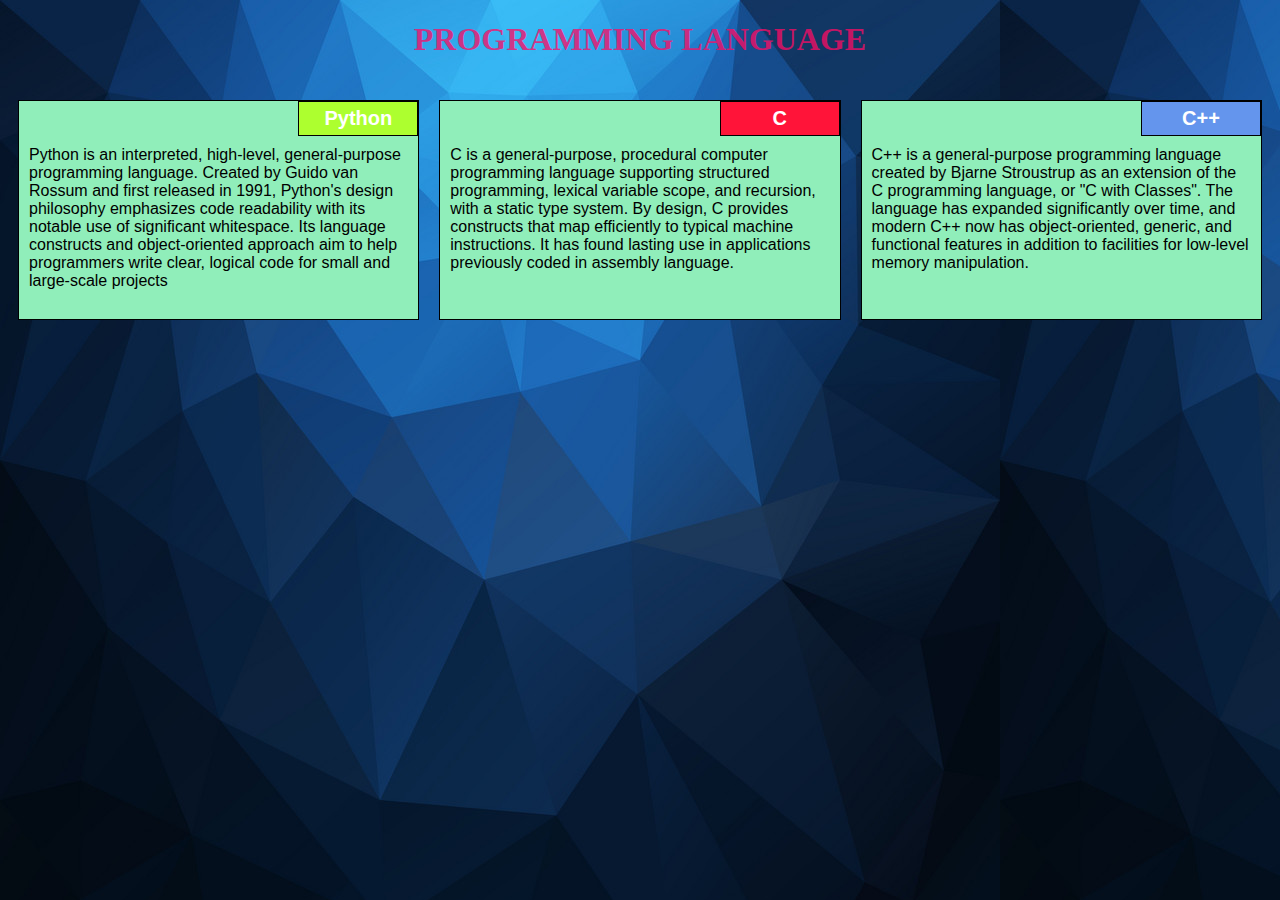
<file: module-2 sol/index.html>
<!DOCTYPE html>
<html>

<head>
    <meta charset="utf-8">

    <meta name="viewport" content="width=device-width, initial-scale=1">

    <link rel="stylesheet" type="text/css" href="css/styles.css">
    <title>Module 2 Solution</title>
</head>

<body>
    <h1>PROGRAMMING LANGUAGE</h1>
    <div class="row">
        <div class="container col-lg-4 col-md-6 col-sm-12">
            <section>
                <div id="python">
                    Python
                </div>
                <p>
                    Python is an interpreted, high-level, general-purpose programming language. Created by Guido van Rossum and first released in 1991, Python's design philosophy emphasizes code readability with its notable use of significant whitespace. Its language constructs
                    and object-oriented approach aim to help programmers write clear, logical code for small and large-scale projects
                </p>
            </section>
        </div>
        <div class="container col-lg-4 col-md-6 col-sm-12">
            <section>
                <div id="c">
                    C
                </div>
                <p>
                    C is a general-purpose, procedural computer programming language supporting structured programming, lexical variable scope, and recursion, with a static type system. By design, C provides constructs that map efficiently to typical machine instructions.
                    It has found lasting use in applications previously coded in assembly language.
                </p>
            </section>
        </div>
        <div class="container col-lg-4 col-md-12 col-sm-12">
            <section>
                <div id="cpp">
                    C++
                </div>
                <p>
                    C++ is a general-purpose programming language created by Bjarne Stroustrup as an extension of the C programming language, or "C with Classes". The language has expanded significantly over time, and modern C++ now has object-oriented, generic, and functional
                    features in addition to facilities for low-level memory manipulation.
                </p>
            </section>
        </div>
    </div>
</body>

</html>
</file>
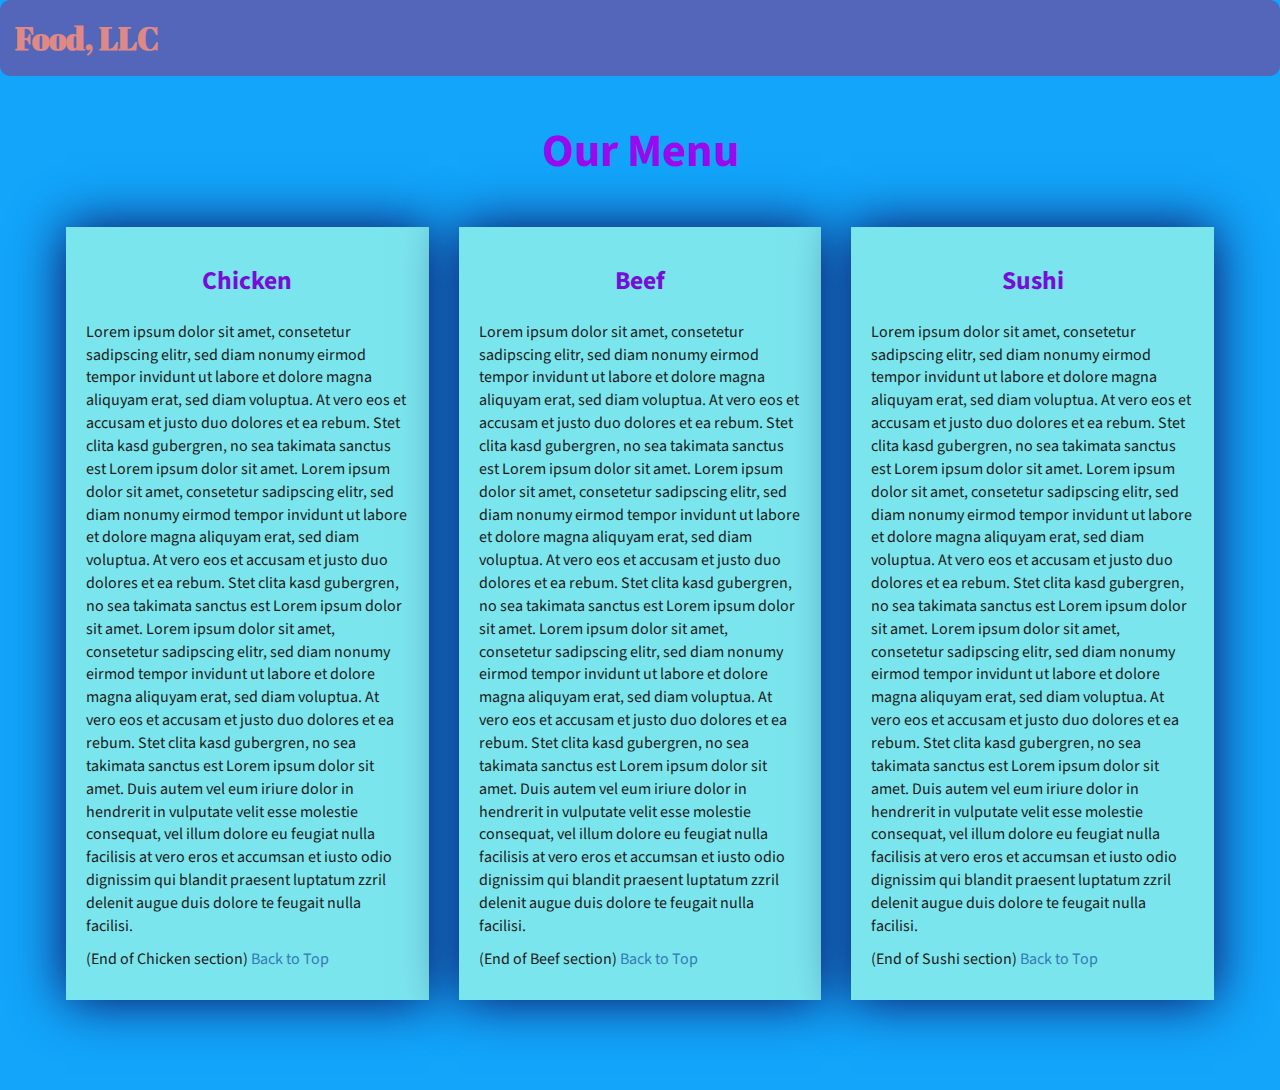
<file: module3_solution/index.html>
<!DOCTYPE html>
<html lang="zxx">

<head>
    <meta charset="utf-8">
    <meta http-equiv="X-UA-Compatible" content="IE=edge">
    <meta name="viewport" content="width=device-width, initial-scale=1">
    <title>Assignment Solution for Module 3</title>
    <link rel="stylesheet" href="css/bootstrap.min.css">
    <link rel="stylesheet" href="css/styles.css">
    <link href="https://fonts.googleapis.com/css?family=Source+Sans+Pro" rel="stylesheet">
    <link href="https://fonts.googleapis.com/css?family=Abril+Fatface" rel="stylesheet">

    <!-- HTML5 shim and Respond.js for IE8 support of HTML5 elements and media queries -->
    <!-- WARNING: Respond.js doesn't work if you view the page via file:// -->
    <!--[if lt IE 9]>
      <script src="https://oss.maxcdn.com/html5shiv/3.7.2/html5shiv.min.js"></script>
      <script src="https://oss.maxcdn.com/respond/1.4.2/respond.min.js"></script>
    <![endif]-->
</head>

<body>
    <header>
        <nav id="header-nav" class="navbar navbar-default">
            <div class="container-fluid">
                <div class="navbar-header">
                    <div class="navbar-brand">
                        <a href="index.html">
                            <h1>Food, LLC</h1>
                        </a>
                    </div>

                    <button type="button" class="navbar-toggle collapsed visible-xs" data-toggle="collapse" data-target="#collapsable-nav" aria-expanded="false">
                        <span class="sr-only">Toggle navigation</span>
                        <span class="icon-bar"></span>
                        <span class="icon-bar"></span>
                        <span class="icon-bar"></span>
                    </button>
                </div>

                <div id="collapsable-nav" class="collapse navbar-collapse">
                    <ul id="nav-list" class="nav navbar-nav navbar-right visible-xs text-center">
                        <li>
                            <a href="#chicken-tile"><br class="hidden-xs"> Chicken</a>
                        </li>
                        <li>
                            <a href="#beef-tile"><br class="hidden-xs"> Beef</a>
                        </li>
                        <li>
                            <a href="#sushi-tile"><br class="hidden-xs"> Sushi</a>
                        </li>
                    </ul>
                </div>
            </div>
        </nav>
    </header>

    <div id="main-content" class="container">
        <h2 id="top-heading" class="text-center">Our Menu</h2>
        <div id="home-tiles" class="row">
            <div class="col-md-4 col-sm-6 col-xs-12">
                <div id="chicken-tile">
                    <section>
                        <h3 class="text-center">Chicken</h3>
                        <p>
                            Lorem ipsum dolor sit amet, consetetur sadipscing elitr, sed diam nonumy eirmod tempor invidunt ut labore et dolore magna aliquyam erat, sed diam voluptua. At vero eos et accusam et justo duo dolores et ea rebum. Stet clita kasd gubergren, no sea takimata
                            sanctus est Lorem ipsum dolor sit amet. Lorem ipsum dolor sit amet, consetetur sadipscing elitr, sed diam nonumy eirmod tempor invidunt ut labore et dolore magna aliquyam erat, sed diam voluptua. At vero eos et accusam et justo
                            duo dolores et ea rebum. Stet clita kasd gubergren, no sea takimata sanctus est Lorem ipsum dolor sit amet. Lorem ipsum dolor sit amet, consetetur sadipscing elitr, sed diam nonumy eirmod tempor invidunt ut labore et dolore
                            magna aliquyam erat, sed diam voluptua. At vero eos et accusam et justo duo dolores et ea rebum. Stet clita kasd gubergren, no sea takimata sanctus est Lorem ipsum dolor sit amet. Duis autem vel eum iriure dolor in hendrerit
                            in vulputate velit esse molestie consequat, vel illum dolore eu feugiat nulla facilisis at vero eros et accumsan et iusto odio dignissim qui blandit praesent luptatum zzril delenit augue duis dolore te feugait nulla facilisi.
                        </p>
                        <p>
                            (End of Chicken section) <a href="#top-heading">Back to Top</a>
                        </p>
                    </section>
                </div>
            </div>
            <div class="col-md-4 col-sm-6 col-xs-12">
                <div id="beef-tile">
                    <section>
                        <h3 class="text-center">Beef</h3>
                        <p>
                            Lorem ipsum dolor sit amet, consetetur sadipscing elitr, sed diam nonumy eirmod tempor invidunt ut labore et dolore magna aliquyam erat, sed diam voluptua. At vero eos et accusam et justo duo dolores et ea rebum. Stet clita kasd gubergren, no sea takimata
                            sanctus est Lorem ipsum dolor sit amet. Lorem ipsum dolor sit amet, consetetur sadipscing elitr, sed diam nonumy eirmod tempor invidunt ut labore et dolore magna aliquyam erat, sed diam voluptua. At vero eos et accusam et justo
                            duo dolores et ea rebum. Stet clita kasd gubergren, no sea takimata sanctus est Lorem ipsum dolor sit amet. Lorem ipsum dolor sit amet, consetetur sadipscing elitr, sed diam nonumy eirmod tempor invidunt ut labore et dolore
                            magna aliquyam erat, sed diam voluptua. At vero eos et accusam et justo duo dolores et ea rebum. Stet clita kasd gubergren, no sea takimata sanctus est Lorem ipsum dolor sit amet. Duis autem vel eum iriure dolor in hendrerit
                            in vulputate velit esse molestie consequat, vel illum dolore eu feugiat nulla facilisis at vero eros et accumsan et iusto odio dignissim qui blandit praesent luptatum zzril delenit augue duis dolore te feugait nulla facilisi.
                        </p>
                        <p>
                            (End of Beef section) <a href="#top-heading">Back to Top</a>
                        </p>
                    </section>
                </div>
            </div>
            <!-- <div class="clearfix visible-md-block"></div> -->
            <div class="col-md-4 col-sm-12 col-xs-12">
                <div id="sushi-tile">
                    <section>
                        <h3 class="text-center">Sushi</h3>
                        <p>
                            Lorem ipsum dolor sit amet, consetetur sadipscing elitr, sed diam nonumy eirmod tempor invidunt ut labore et dolore magna aliquyam erat, sed diam voluptua. At vero eos et accusam et justo duo dolores et ea rebum. Stet clita kasd gubergren, no sea takimata
                            sanctus est Lorem ipsum dolor sit amet. Lorem ipsum dolor sit amet, consetetur sadipscing elitr, sed diam nonumy eirmod tempor invidunt ut labore et dolore magna aliquyam erat, sed diam voluptua. At vero eos et accusam et justo
                            duo dolores et ea rebum. Stet clita kasd gubergren, no sea takimata sanctus est Lorem ipsum dolor sit amet. Lorem ipsum dolor sit amet, consetetur sadipscing elitr, sed diam nonumy eirmod tempor invidunt ut labore et dolore
                            magna aliquyam erat, sed diam voluptua. At vero eos et accusam et justo duo dolores et ea rebum. Stet clita kasd gubergren, no sea takimata sanctus est Lorem ipsum dolor sit amet. Duis autem vel eum iriure dolor in hendrerit
                            in vulputate velit esse molestie consequat, vel illum dolore eu feugiat nulla facilisis at vero eros et accumsan et iusto odio dignissim qui blandit praesent luptatum zzril delenit augue duis dolore te feugait nulla facilisi.
                        </p>
                        <p>
                            (End of Sushi section) <a href="#top-heading">Back to Top</a>
                        </p>
                    </section>
                </div>
            </div>
            <!-- <div class="clearfix visible-lg-block"></div> -->
        </div>
    </div>
    <div class="clearfix visible-lg-block"></div>


    <!-- jQuery (Bootstrap JS plugins depend on it) -->
    <script src="js/jquery-3.1.1.min.js"></script>
    <script src="js/bootstrap.min.js"></script>
    <!-- <script src="js/script.js"></script> -->

</body>

</html>
</file>
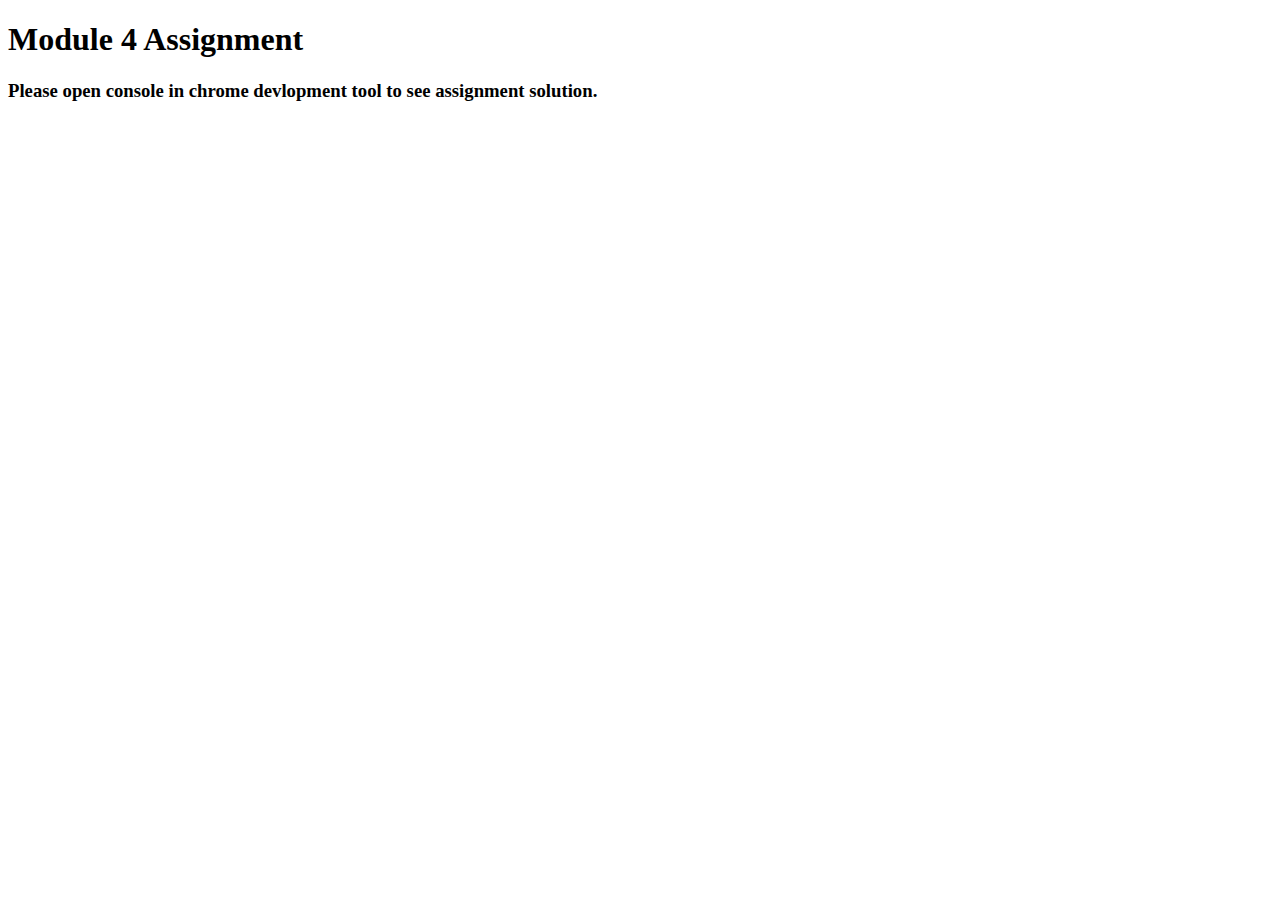
<file: module4_sol/index.html>
<!DOCTYPE html>
<html lang="en">

<head>
    <meta charset="UTF-8">
    <meta name="viewport" content="width=device-width, initial-scale=1.0">
    <title>Document</title>
    <script src="script1.js"></script>
    <script src="script2.js"></script>
    <script src="script.js"></script>
</head>

<body>
    <h1>Module 4 Assignment</h1>
    <h3>Please open console in chrome devlopment tool to see assignment solution.</h3>
</body>

</html>
</file>
<file: module-2 sol/css/styles.css>
* {
    box-sizing: border-box;
}

h1 {
    color: rgba(255, 11, 100, 0.76);
    text-align: center;
}

body {
    background-image: url("background.jpg");
}

p {
    padding: 10px;
    margin: 0;
}

.container {
    border: none;
    margin-left: auto;
    margin-right: auto;
    margin-top: 10px;
    margin-bottom: 10px;
    padding: 10px;
}

section {
    border: 1px solid black;
    background-color: rgb(144, 238, 186);
    width: 100%;
    height: 220px;
    font-family: Helvetica;
    color: black;
    position: relative;
    overflow: auto;
}

#python {
    border: 1px solid black;
    text-align: center;
    width: 30%;
    margin-left: 70%;
    font-family: Georgia, sans-serif;
    font-weight: bold;
    font-size: 125%;
    margin-bottom: 0;
    margin-top: 0;
    padding: 5px;
    color: white;
    background-color: greenyellow;
}

#c {
    border: 1px solid black;
    text-align: center;
    width: 30%;
    margin-left: 70%;
    font-family: Georgia, sans-serif;
    font-weight: bold;
    font-size: 125%;
    margin-bottom: 0;
    margin-top: 0;
    padding: 5px;
    color: white;
    background-color: #FF1439;
}

#cpp {
    border: 1px solid black;
    text-align: center;
    width: 30%;
    margin-left: 70%;
    font-family: Georgia, sans-serif;
    font-weight: bold;
    font-size: 125%;
    margin-bottom: 0;
    margin-top: 0;
    background-color: #6495ED;
    color: white;
    padding: 5px;
}

.row {
    width: 100%;
}


/* Desktop view */

@media (min-width: 992px) {
    .col-lg-1,
    .col-lg-2,
    .col-lg-3,
    .col-lg-4,
    .col-lg-5,
    .col-lg-6,
    .col-lg-7,
    .col-lg-8,
    .col-lg-9,
    .col-lg-10,
    .col-lg-11,
    .col-lg-12 {
        float: left;
    }
    .col-lg-1 {
        width: 8.33%;
    }
    .col-lg-2 {
        width: 16.66%;
    }
    .col-lg-3 {
        width: 25%;
    }
    .col-lg-4 {
        width: 33.33%;
    }
    .col-lg-5 {
        width: 41.66%;
    }
    .col-lg-6 {
        width: 50%;
    }
    .col-lg-7 {
        width: 58.33%;
    }
    .col-lg-8 {
        width: 66.66%;
    }
    .col-lg-9 {
        width: 74.99%;
    }
    .col-lg-10 {
        width: 83.33%;
    }
    .col-lg-11 {
        width: 91.66%;
    }
    .col-lg-12 {
        width: 100%;
    }
}


/* Tablet view */

@media (min-width: 768px) and (max-width: 991px) {
    .col-md-1,
    .col-md-2,
    .col-md-3,
    .col-md-4,
    .col-md-5,
    .col-md-6,
    .col-md-7,
    .col-md-8,
    .col-md-9,
    .col-md-10,
    .col-md-11,
    .col-md-12 {
        float: left;
    }
    .col-md-1 {
        width: 8.33%;
    }
    .col-md-2 {
        width: 16.66%;
    }
    .col-md-3 {
        width: 25%;
    }
    .col-md-4 {
        width: 33.33%;
    }
    .col-md-5 {
        width: 41.66%;
    }
    .col-md-6 {
        width: 50%;
    }
    .col-md-7 {
        width: 58.33%;
    }
    .col-md-8 {
        width: 66.66%;
    }
    .col-md-9 {
        width: 74.99%;
    }
    .col-md-10 {
        width: 83.33%;
    }
    .col-md-11 {
        width: 91.66%;
    }
    .col-md-12 {
        width: 100%;
    }
}


/* Mobile view */

@media (max-width: 768px) {
    .col-sm-1,
    .col-sm-2,
    .col-sm-3,
    .col-sm-4,
    .col-sm-5,
    .col-sm-6,
    .col-sm-7,
    .col-sm-8,
    .col-sm-9,
    .col-sm-10,
    .col-sm-11,
    .col-sm-12 {
        float: left;
    }
    .col-sm-1 {
        width: 8.33%;
    }
    .col-sm-2 {
        width: 16.66%;
    }
    .col-sm-3 {
        width: 25%;
    }
    .col-sm-4 {
        width: 33.33%;
    }
    .col-sm-5 {
        width: 41.66%;
    }
    .col-sm-6 {
        width: 50%;
    }
    .col-sm-7 {
        width: 58.33%;
    }
    .col-sm-8 {
        width: 66.66%;
    }
    .col-sm-9 {
        width: 74.99%;
    }
    .col-sm-10 {
        width: 83.33%;
    }
    .col-sm-11 {
        width: 91.66%;
    }
    .col-sm-12 {
        width: 100%;
    }
}
</file>
<file: module3_solution/css/styles.css>
body {
    font-size: 16px;
    font-family: 'Source Sans Pro', sans-serif;
    color: #1a1a1a;
    background-color: rgb(18, 165, 250);
}


/** HEADER **/

#header-nav {
    background-color: #5366b9;
    border-radius: 10px;
    border: 10px;
}

#header-nav button {
    margin-top: 22px;
}

.navbar-default .navbar-toggle:focus,
.navbar-default .navbar-toggle:hover {
    background-color: #5366b9;
}

.navbar-collapse {
    border-top: 0;
}

.navbar-brand,
.navbar-nav li a {
    line-height: 76px;
    height: 76px;
    padding-top: 0;
}

.navbar-brand h1 {
    color: #df8986;
    font-family: 'Abril Fatface', cursive;
    font-weight: bolder;
    font-size: 1.8em;
}

.navbar-brand a:hover {
    text-decoration: none;
    text-shadow: 1px 1px 1px #fe9797;
}

#nav-list {
    background-color: #c698e6;
}

#nav-list a {
    /*text-align: center;*/
    font-weight: bolder;
    color: #282828;
    font-size: 1.2em;
}

#nav-list a:hover {
    color: #202020;
    background-color: #5366b9;
}

.navbar-header button.navbar-toggle,
.navbar-header .icon-bar {
    border: 1px solid rgb(236, 9, 9);
}


/** END HEADER */


/** HOME PAGE **/

#main-content {
    width: 92%;
    margin-bottom: 30px;
}

#main-content h2 {
    font-size: 2.9em;
    font-weight: bold;
    margin-top: 30px;
    margin-bottom: 50px;
    color: #9a0aee;
}

#main-content h3 {
    font-size: 1.6em;
    font-weight: bold;
    margin-bottom: 1em;
    color: #760ed8;
}

#chicken-tile,
#beef-tile,
#sushi-tile {
    width: 100%;
    padding: 20px;
    background-color: #7be5ed;
    margin-bottom: 60px;
    box-shadow: 0 0 50px #100b58;
}


/** END HOME PAGE **/
</file>
